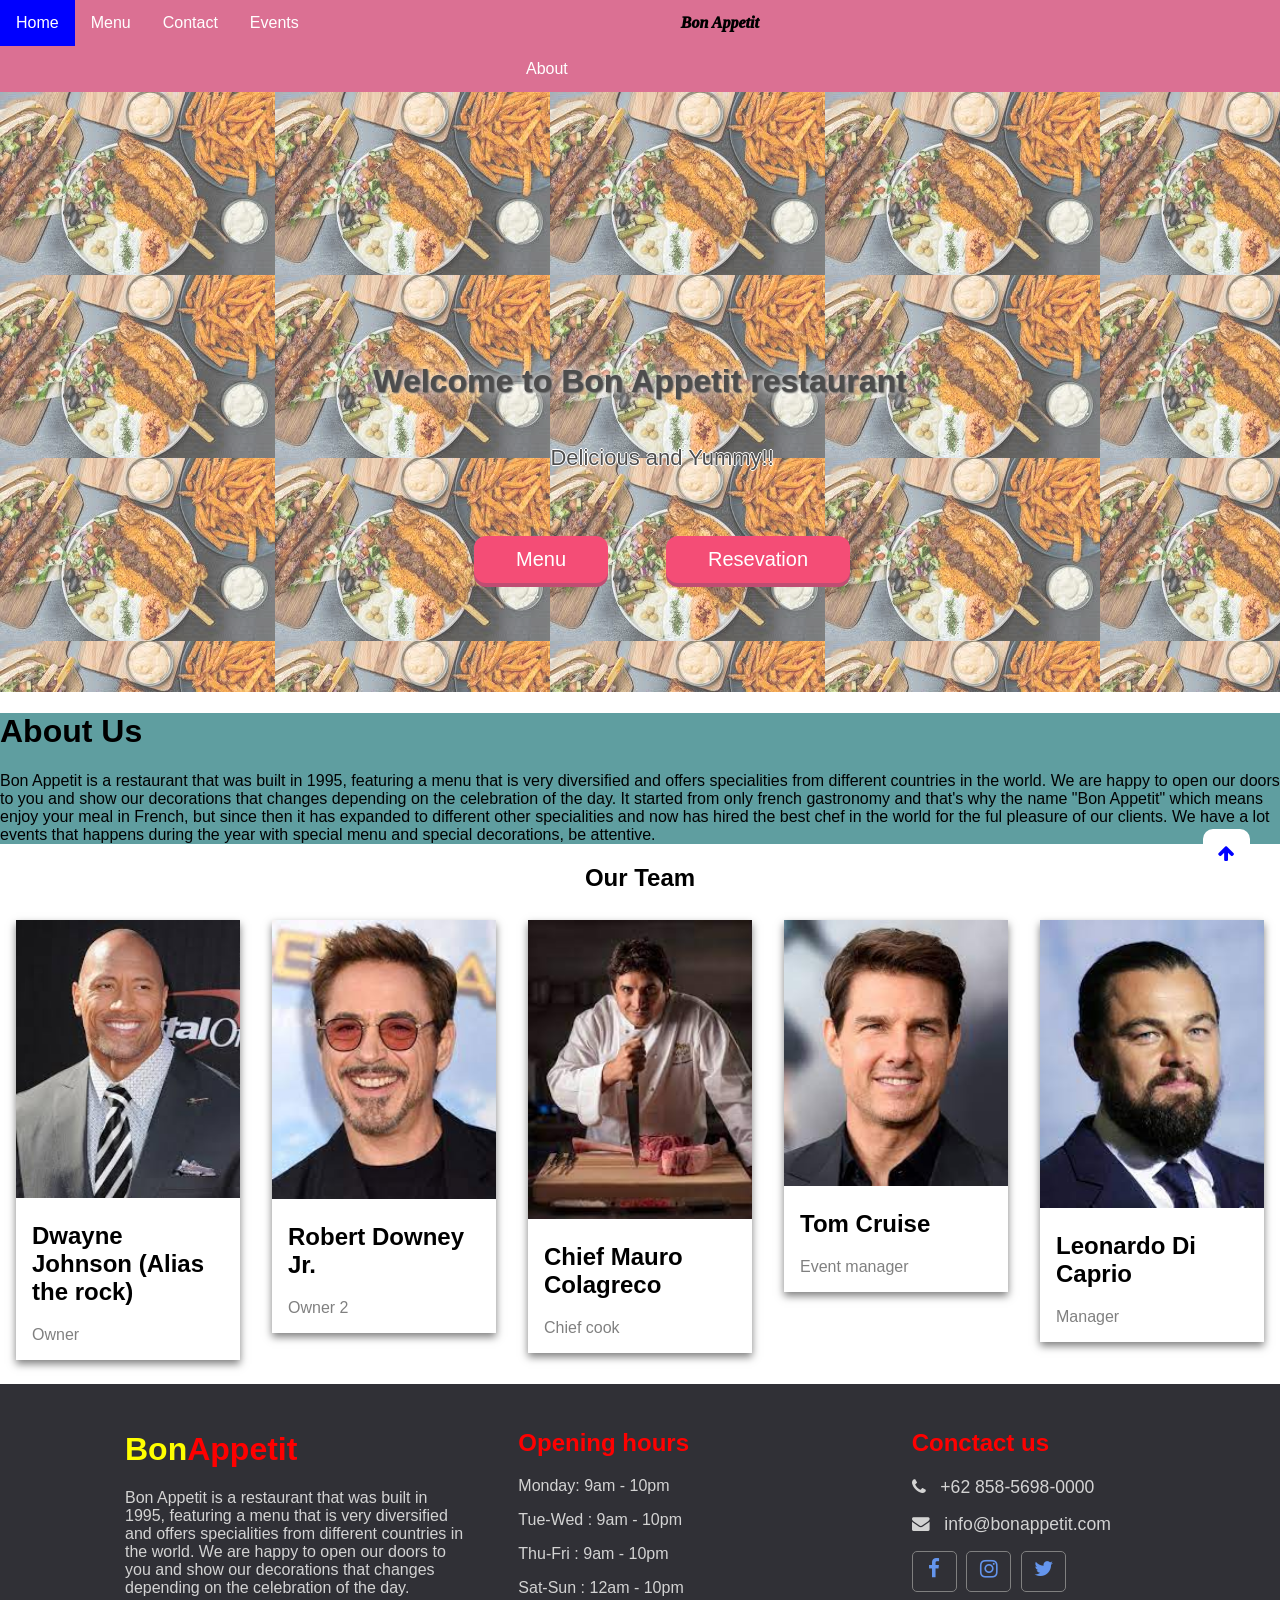
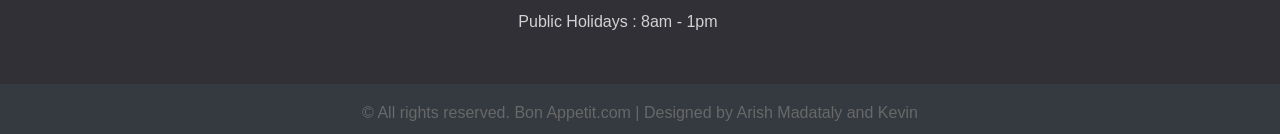
<file: index.html>
<!DOCTYPE html>
<html lang="en">
  <head>
    <meta charset="UTF-8" />
    <meta http-equiv="X-UA-Compatible" content="IE=edge" />
    <meta name="viewport" content="width=device-width, initial-scale=1.0" />
    <title>Bon Appetit</title>
    <link rel="stylesheet" href="home page.css" />
    <link rel="stylesheet" href="font-awesome-4.7.0/css/font-awesome.min.css" />
  </head>
  <body>
    <!--topbar-->
    <div class="topbar" id="topbar">
      <ul>
        <li>
          <a class="active" href="home page.html">Home</a>
        </li>
        <li><a href="menu page.html">Menu</a></li>
        <li><a href="#contact">Contact</a></li>
        <li><a href="events page.html">Events</a></li>
        <li class="title" style="margin-left: 350px">Bon Appetit</li>
        <li style="margin-left: 510px">
          <a href="#about">About</a>
        </li>
      </ul>
    </div>
    <!--topbar-->

    <!--Middle of the body-->

    <div class="middle">
      <div class="Welcome">
        <h1>Welcome to Bon Appetit restaurant</h1>
        <p>Delicious and Yummy!!</p>
        <button class="pushable">
          <span class="front"> <a href="menu page.html">Menu</a> </span>
        </button>
        <button class="pushable2">
          <span class="front2">
            <a href="#contact">Resevation</a>
          </span>
        </button>
      </div>
      <div id="about" class="about1">
        <h1>About Us</h1>
        <p>
          Bon Appetit is a restaurant that was built in 1995, featuring a menu
          that is very diversified and offers specialities from different
          countries in the world. We are happy to open our doors to you and show
          our decorations that changes depending on the celebration of the day.
          It started from only french gastronomy and that's why the name "Bon
          Appetit" which means enjoy your meal in French, but since then it has
          expanded to different other specialities and now has hired the best
          chef in the world for the ful pleasure of our clients. We have a lot
          events that happens during the year with special menu and special
          decorations, be attentive.
        </p>
      </div>
      <h2 style="text-align: center">Our Team</h2>
      <div class="row">
        <div class="column">
          <div class="card">
            <img src="images/owner 1.jpg" style="width: 100%" />
            <div class="container">
              <h2>Dwayne Johnson (Alias the rock)</h2>
              <p class="title">Owner</p>
              <p></p>
            </div>
          </div>
        </div>

        <div class="column">
          <div class="card">
            <img src="images/owner 2.jpg" style="width: 100%" />
            <div class="container">
              <h2>Robert Downey Jr.</h2>
              <p class="title">Owner 2</p>
            </div>
          </div>
        </div>

        <div class="column">
          <div class="card">
            <img src="images/chief.jpg" style="width: 100%" />
            <div class="container">
              <h2>Chief Mauro Colagreco</h2>
              <p class="title">Chief cook</p>
            </div>
          </div>
        </div>

        <div class="column">
          <div class="card">
            <img src="images/event manager.jpg" style="width: 100%" />
            <div class="container">
              <h2>Tom Cruise</h2>
              <p class="title">Event manager</p>
            </div>
          </div>
        </div>

        <div class="column">
          <div class="card">
            <img src="images/manager.jpg" style="width: 100%" />
            <div class="container">
              <h2>Leonardo Di Caprio</h2>
              <p class="title">Manager</p>
            </div>
          </div>
        </div>
      </div>
      <!--Middle of the body-->

      <!--footer-->
      <div class="footer">
        <div class="footer-content">
          <div class="footer-section about">
            <h1 class="logo-text"><span>Bon</span>Appetit</h1>
            <p>
              Bon Appetit is a restaurant that was built in 1995, featuring a
              menu that is very diversified and offers specialities from
              different countries in the world. We are happy to open our doors
              to you and show our decorations that changes depending on the
              celebration of the day.
            </p>
          </div>
          <div class="footer-section opening-hours">
            <h2>Opening hours</h2>
            <p><span class="text-color">Monday: </span>9am - 10pm</p>
            <p><span class="text-color">Tue-Wed :</span> 9am - 10pm</p>
            <p><span class="text-color">Thu-Fri :</span> 9am - 10pm</p>
            <p><span class="text-color">Sat-Sun :</span> 12am - 10pm</p>
            <p><span class="text-color">Public Holidays :</span> 8am - 1pm</p>
          </div>

          <div class="footer-section contact-information" id="contact">
            <h2>Conctact us</h2>
            <div class="contact">
              <span><i class="fa fa-phone"></i> &nbsp; +62 858-5698-0000 </span>
              <p></p>
              <span
                ><i class="fa fa-envelope"></i> &nbsp; info@bonappetit.com</span
              >
            </div>
            <p></p>

            <div class="socials">
              <a href=""><i class="fa fa-facebook" aria-hidden="true"></i></a>
              <a href=""><i class="fa fa-instagram"></i></a>
              <a href=""><i class="fa fa-twitter"></i></a>
            </div>
          </div>
        </div>
        <div class="footer-bottom">
          &copy; All rights reserved. Bon Appetit.com | Designed by Arish
          Madataly and Kevin
        </div>
      </div>
      <!--footer-->
    </div>
    <!--back to top-->
    <div class="backtotop">
      <button id="myBtn" title="Go to top">
        <a class="top" href="#topbar"><i class="fa fa-arrow-up"></i></a>
      </button>
    </div>
  </body>
</html>
</file>
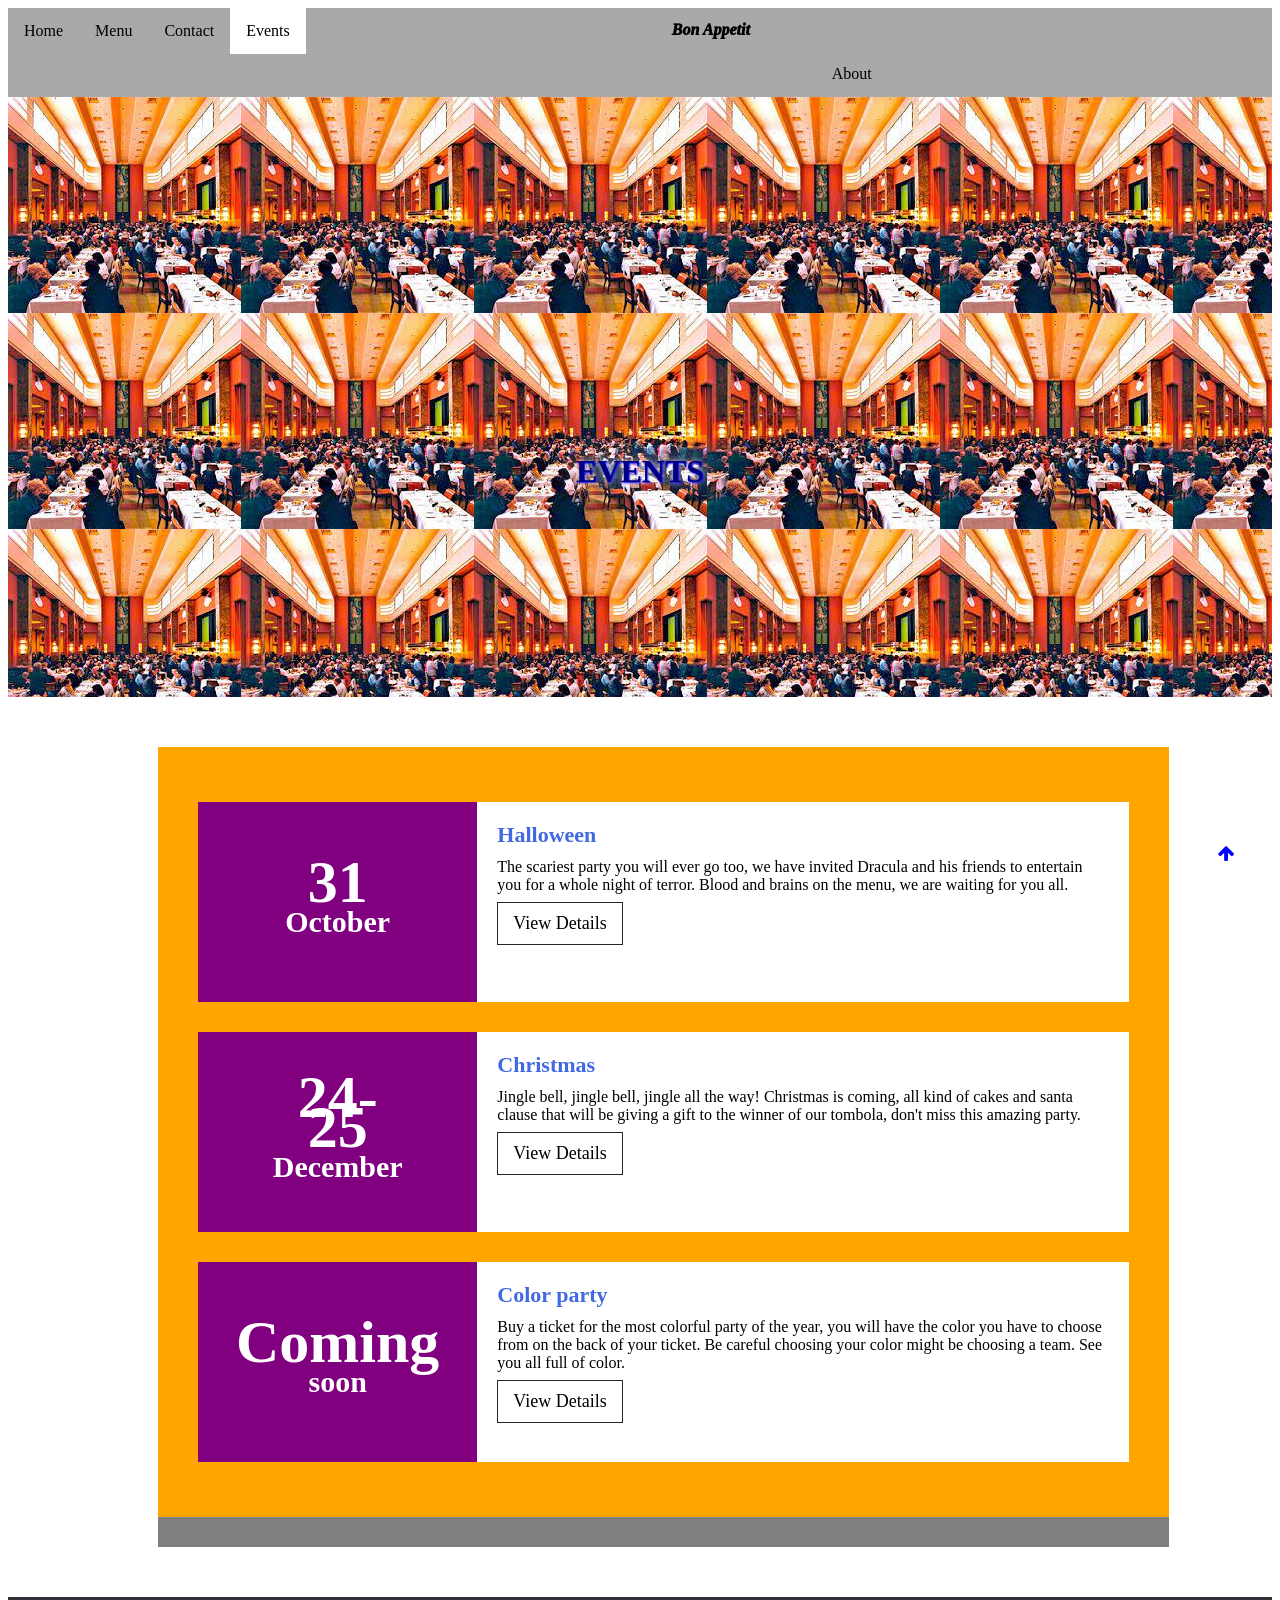
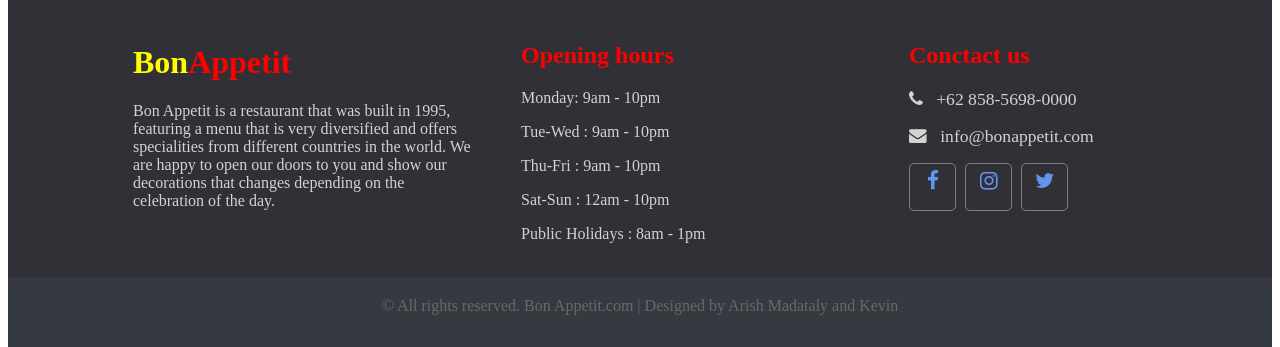
<file: events page.html>
<!DOCTYPE html>
<html lang="en">
  <head>
    <meta charset="UTF-8" />
    <meta http-equiv="X-UA-Compatible" content="IE=edge" />
    <meta name="viewport" content="width=device-width, initial-scale=1.0" />
    <title>Events</title>
    <link rel="stylesheet" href="event page.css" />
    <link rel="stylesheet" href="font-awesome-4.7.0/css/font-awesome.min.css" />
  </head>
  <body>
    <!--topbar-->
    <div class="topbar" id="topbar">
      <ul>
        <li>
          <a href="home page.html">Home</a>
        </li>
        <li><a href="menu page.html">Menu</a></li>
        <li><a href="#contact">Contact</a></li>
        <li><a class="active" href="events page.html">Events</a></li>
        <li class="title" style="margin-left: 350px">Bon Appetit</li>
        <li style="margin-left: 510px">
          <a href="home page.html#about">About</a>
        </li>
      </ul>
    </div>
    <!--topbar-->

    <!--Middle of the body-->
    <div class="middle">
      <div class="title">
        <h1>EVENTS</h1>
      </div>
      <div class="events">
        <ul>
          <li>
            <div class="time">
              <h2>31<br /><span>October</span></h2>
            </div>
            <div class="details">
              <h3>Halloween</h3>
              <p>
                The scariest party you will ever go too, we have invited Dracula
                and his friends to entertain you for a whole night of terror.
                Blood and brains on the menu, we are waiting for you all.
              </p>

              <a href="#">View Details</a>
            </div>
          </li>

          <li>
            <div class="time">
              <h2>24-25 <br /><span>December</span></h2>
            </div>
            <div class="details">
              <h3>Christmas</h3>
              <p>
                Jingle bell, jingle bell, jingle all the way! Christmas is
                coming, all kind of cakes and santa clause that will be giving a
                gift to the winner of our tombola, don't miss this amazing
                party.
              </p>
              <a href="#">View Details</a>
            </div>
          </li>

          <li>
            <div class="time">
              <h2>Coming<br /><span>soon</span></h2>
            </div>
            <div class="details">
              <h3>Color party</h3>
              <p>
                Buy a ticket for the most colorful party of the year, you will
                have the color you have to choose from on the back of your
                ticket. Be careful choosing your color might be choosing a team.
                See you all full of color.
              </p>

              <a href="#">View Details</a>
            </div>
          </li>
        </ul>
      </div>
      <!--Middle of the body-->

      <!--footer-->
      <div class="footer">
        <div class="footer-content">
          <div class="footer-section about">
            <h1 class="logo-text"><span>Bon</span>Appetit</h1>
            <p>
              Bon Appetit is a restaurant that was built in 1995, featuring a
              menu that is very diversified and offers specialities from
              different countries in the world. We are happy to open our doors
              to you and show our decorations that changes depending on the
              celebration of the day.
            </p>
          </div>
          <div class="footer-section opening-hours">
            <h2>Opening hours</h2>
            <p><span class="text-color">Monday: </span>9am - 10pm</p>
            <p><span class="text-color">Tue-Wed :</span> 9am - 10pm</p>
            <p><span class="text-color">Thu-Fri :</span> 9am - 10pm</p>
            <p><span class="text-color">Sat-Sun :</span> 12am - 10pm</p>
            <p><span class="text-color">Public Holidays :</span> 8am - 1pm</p>
          </div>

          <div class="footer-section contact-information" id="contact">
            <h2>Conctact us</h2>
            <div class="contact">
              <span><i class="fa fa-phone"></i> &nbsp; +62 858-5698-0000 </span>
              <p></p>
              <span
                ><i class="fa fa-envelope"></i> &nbsp; info@bonappetit.com</span
              >
            </div>
            <p></p>

            <div class="socials">
              <a href=""><i class="fa fa-facebook" aria-hidden="true"></i></a>
              <a href=""><i class="fa fa-instagram"></i></a>
              <a href=""><i class="fa fa-twitter"></i></a>
            </div>
          </div>
        </div>
        <div class="footer-bottom">
          &copy; All rights reserved. Bon Appetit.com | Designed by Arish
          Madataly and Kevin
        </div>
      </div>
      <!--footer-->
    </div>
    <!--back to top-->
    <div class="backtotop">
      <button id="myBtn" title="Go to top">
        <a class="top" href="#topbar"><i class="fa fa-arrow-up"></i></a>
      </button>
    </div>
  </body>
</html>
</file>
<file: home page.css>
html,
body {
  height: 100%;
}
.middle {
  min-height: 100%;
}

ul {
  list-style-type: none;
  margin: 0;
  padding: 0;
  overflow: hidden;
  background-color: palevioletred;
  position: -webkit-sticky;
  position: sticky;
  top: 0;
}

li {
  float: left;
}
li.title {
  float: left;
  display: block;
  color: black;
  text-align: center;
  padding: 14px 16px;
  text-decoration: none;
  font-family: cursive;
  font-weight: 1000;
  font-style: italic;
}

li a {
  display: block;
  color: white;
  text-align: center;
  padding: 14px 16px;
  text-decoration: none;
}

li a:hover {
  background-color: red;
}
a.active {
  background-color: blue;
}
div.Welcome {
  height: 600px;
  background-image: url(images/images.jpg);
  opacity: 0.7;
}
div.Welcome h1 {
  position: absolute;
  top: 40%;
  left: 50%;
  transform: translate(-50%, -50%);
  color: black;
  text-shadow: 1px 1px 2px black, 0 0 25px white, 0 0 5px white;
}
div.Welcome p {
  position: absolute;
  top: 47%;
  left: 43%;
  color: black;
  text-shadow: -1px 0 white, 0 1px white, 1px 0 white, 0 -1px white;
  font-size: 22px;
  font-weight: 400;
}
div.Welcome button.pushable {
  background: hsl(340deg 100% 32%);
  border: none;
  border-radius: 12px;
  padding: 0;
  cursor: pointer;
  position: absolute;
  top: 60%;
  left: 37%;
}
div.Welcome button.pushable span.front {
  display: block;
  padding: 12px 42px;
  border-radius: 12px;
  font-size: 1.25rem;
  background: hsl(345deg 100% 47%);
  color: white;
  transform: translateY(-4px);
  will-change: transform;
  transition: transform 250ms;
}

div.Welcome button.pushable:hover .front {
  transform: translateY(-6px);
}

div.Welcome button.pushable:active .front {
  transform: translateY(-2px);
}

div.Welcome button.pushable:focus:not(:focus-visible) {
  outline: none;
}
div.Welcome button.pushable span.front a {
  display: block;
  color: white;
  text-decoration: none;
}

div.Welcome button.pushable2 {
  background: hsl(340deg 100% 32%);
  border: none;
  border-radius: 12px;
  padding: 0;
  cursor: pointer;
  position: absolute;
  top: 60%;
  left: 52%;
}
div.Welcome button.pushable2 span.front2 {
  display: block;
  padding: 12px 42px;
  border-radius: 12px;
  font-size: 1.25rem;
  background: hsl(345deg 100% 47%);
  color: white;
  transform: translateY(-4px);
  will-change: transform;
  transition: transform 250ms;
}

div.Welcome button.pushable2:hover .front2 {
  transform: translateY(-6px);
}

div.Welcome button.pushable2:active .front2 {
  transform: translateY(-2px);
}

div.Welcome button.pushable2:focus:not(:focus-visible) {
  outline: none;
}
div.Welcome button.pushable2 span.front2 a {
  display: block;
  color: white;
  text-decoration: none;
}
body {
  font-family: Arial, Helvetica, sans-serif;
  margin: 0;
}
.middle .about1 {
  background-color: cadetblue;
}

html {
  box-sizing: border-box;
}

*,
*:before,
*:after {
  box-sizing: inherit;
}

.column {
  float: left;
  width: 20%;
  margin-bottom: 16px;
  padding: 0 8px;
}

.card {
  box-shadow: 0 4px 8px 0 rgba(0, 0, 0, 0.5);
  margin: 8px;
}

.about-section {
  padding: 50px;
  text-align: center;
  background-color: #474e5d;
  color: black;
}

.container {
  padding: 0 16px;
}

.container::after,
.row::after {
  content: "";
  clear: both;
  display: table;
}

.title {
  color: grey;
}
/*Footer*/
.footer {
  background-color: #303036;
  color: #d3d3d3;
  height: 350px;
  position: relative;
}

.footer .footer-content {
  height: 350px;
  display: flex;
  margin-left: 100px;
}

.footer .footer-content .footer-section {
  flex: 1;
  padding: 25px;
}

.footer .footer-bottom {
  background-color: #343a40;
  color: #686868;
  height: 50px;
  width: 100%;
  text-align: center;
  position: absolute;
  bottom: 0px;
  left: 0px;
  padding-top: 20px;
}

.footer .footer-content .contact-information .socials a {
  color: cornflowerblue;
  border: 1px solid gray;
  width: 45px;
  height: 41px;
  padding-top: 5px;
  margin-right: 5px;
  text-align: center;
  display: inline-block;
  font-size: 1.3em;
  border-radius: 5px;
  transition: all 0.3s;
}

.footer .footer-content .contact-information .socials a:hover {
  border: 1px solid white;
  color: white;
  transition: all 0.3s;
}

.footer .footer-content h1,
.footer .footer-content h2 {
  color: red;
}

.footer .footer-content .about h1 span {
  color: yellow;
}

.footer .footer-content .contact-information .contact span {
  display: block;
  font-size: 1.1em;
}

#myBtn {
  position: fixed;
  bottom: 20px;
  right: 30px;
  z-index: 99;
  border: none;
  outline: none;
  background-color: white;
  padding: 15px;
  border-radius: 10px;
  font-size: 18px;
  cursor: pointer;
}

.backtotop a.top {
  color: blue;
  text-decoration: none;
}
</file>
<file: event page.css>
html,
body {
  height: 100%;
}
.middle {
  min-height: 100%;
}
/*topbar*/
ul {
  list-style-type: none;
  margin: 0;
  padding: 0;
  overflow: hidden;
  background-color: darkgray;
  position: -webkit-sticky;
  position: sticky;
  top: 0;
}

li {
  float: left;
}
li.title {
  float: left;
  display: block;
  color: black;
  text-align: center;
  padding: 12.7px 16px;
  text-decoration: none;
  font-family: cursive;
  font-weight: 1000;
  font-style: italic;
}

li a {
  display: block;
  color: black;
  text-align: center;
  padding: 14px 16px;
  text-decoration: none;
}

li a:hover {
  background-color: red;
}
a.active {
  background-color: white;
}
/*topbar*/

/*middle of the body*/
.middle .title {
  background-image: url(images/restaurant.jpg);
  height: 600px;
}
.middle .title h1 {
  position: absolute;
  top: 50%;
  left: 50%;
  transform: translate(-50%, -50%);
  color: navy;
  text-shadow: 1px 1px 2px blue, 0 0 25px white, 0 0 5px white;
  font-weight: 800;
}

.events h3 {
  color: royalblue;
}

.events ul {
  background-color: orange;
}
.events {
  width: 80%;
  height: 800px;
  background: rgba(0, 0, 0, 0.5);
  box-sizing: border-box;
  margin-bottom: 50px;
  margin-top: 50px;
  margin-left: 150px;
}

.events ul {
  margin: 0;
  padding: 40px;
  box-sizing: border-box;
}

.events ul li {
  list-style: none;
  box-sizing: border-box;
  height: 200px;
  margin: 15px 0;
}

.events ul li .time {
  position: relative;
  padding: 20px;
  background: purple;
  box-sizing: border-box;
  width: 30%;
  height: 100%;
  float: left;
  text-align: center;
  transition: 0.5s;
}

.events ul li:hover .time {
  background: #e91e63;
}

.events ul li .time h2 {
  position: absolute;
  margin: 0;
  padding: 0;
  top: 50%;
  left: 50%;
  transform: translate(-50%, -50%);
  color: #fff;
  font-size: 60px;
  line-height: 30px;
}

.events ul li .time h2 span {
  font-size: 30px;
}

.events ul li .details {
  padding: 20px;
  background: #fff;
  box-sizing: border-box;
  width: 70%;
  height: 100%;
  float: left;
}

.events ul li .details h3 {
  position: relative;
  margin: 0;
  padding: 0;
  font-size: 22px;
}

.events ul li .details p {
  position: relative;
  margin: 10px 0 0;
  padding: 0;
  font-size: 16px;
}

.events ul li .details a {
  display: inline-block;
  text-decoration: none;
  padding: 10px 15px;
  border: 1.5px solid #262626;
  margin-top: 8px;
  font-size: 18px;
  transition: 0.5s;
}

.events ul li .details a:hover {
  background: cyan;
  color: #fff;
  border-color: #e91e63;
}
/*middle of the body*/

/*Footer*/
.footer {
  background-color: #303036;
  color: #d3d3d3;
  height: 350px;
  position: relative;
}

.footer .footer-content {
  height: 350px;
  display: flex;
  margin-left: 100px;
}

.footer .footer-content .footer-section {
  flex: 1;
  padding: 25px;
}

.footer .footer-bottom {
  background-color: #343a40;
  color: #686868;
  height: 50px;
  width: 100%;
  text-align: center;
  position: absolute;
  bottom: 0px;
  left: 0px;
  padding-top: 20px;
}

.footer .footer-content .contact-information .socials a {
  color: cornflowerblue;
  border: 1px solid gray;
  width: 45px;
  height: 41px;
  padding-top: 5px;
  margin-right: 5px;
  text-align: center;
  display: inline-block;
  font-size: 1.3em;
  border-radius: 5px;
  transition: all 0.3s;
}

.footer .footer-content .contact-information .socials a:hover {
  border: 1px solid white;
  color: white;
  transition: all 0.3s;
}

.footer .footer-content h1,
.footer .footer-content h2 {
  color: red;
}

.footer .footer-content .about h1 span {
  color: yellow;
}

.footer .footer-content .contact-information .contact span {
  display: block;
  font-size: 1.1em;
}

#myBtn {
  position: fixed;
  bottom: 20px;
  right: 30px;
  z-index: 99;
  border: none;
  outline: none;
  background-color: white;
  padding: 15px;
  border-radius: 10px;
  font-size: 18px;
  cursor: pointer;
}

.backtotop a.top {
  color: blue;
  text-decoration: none;
}
</file>
